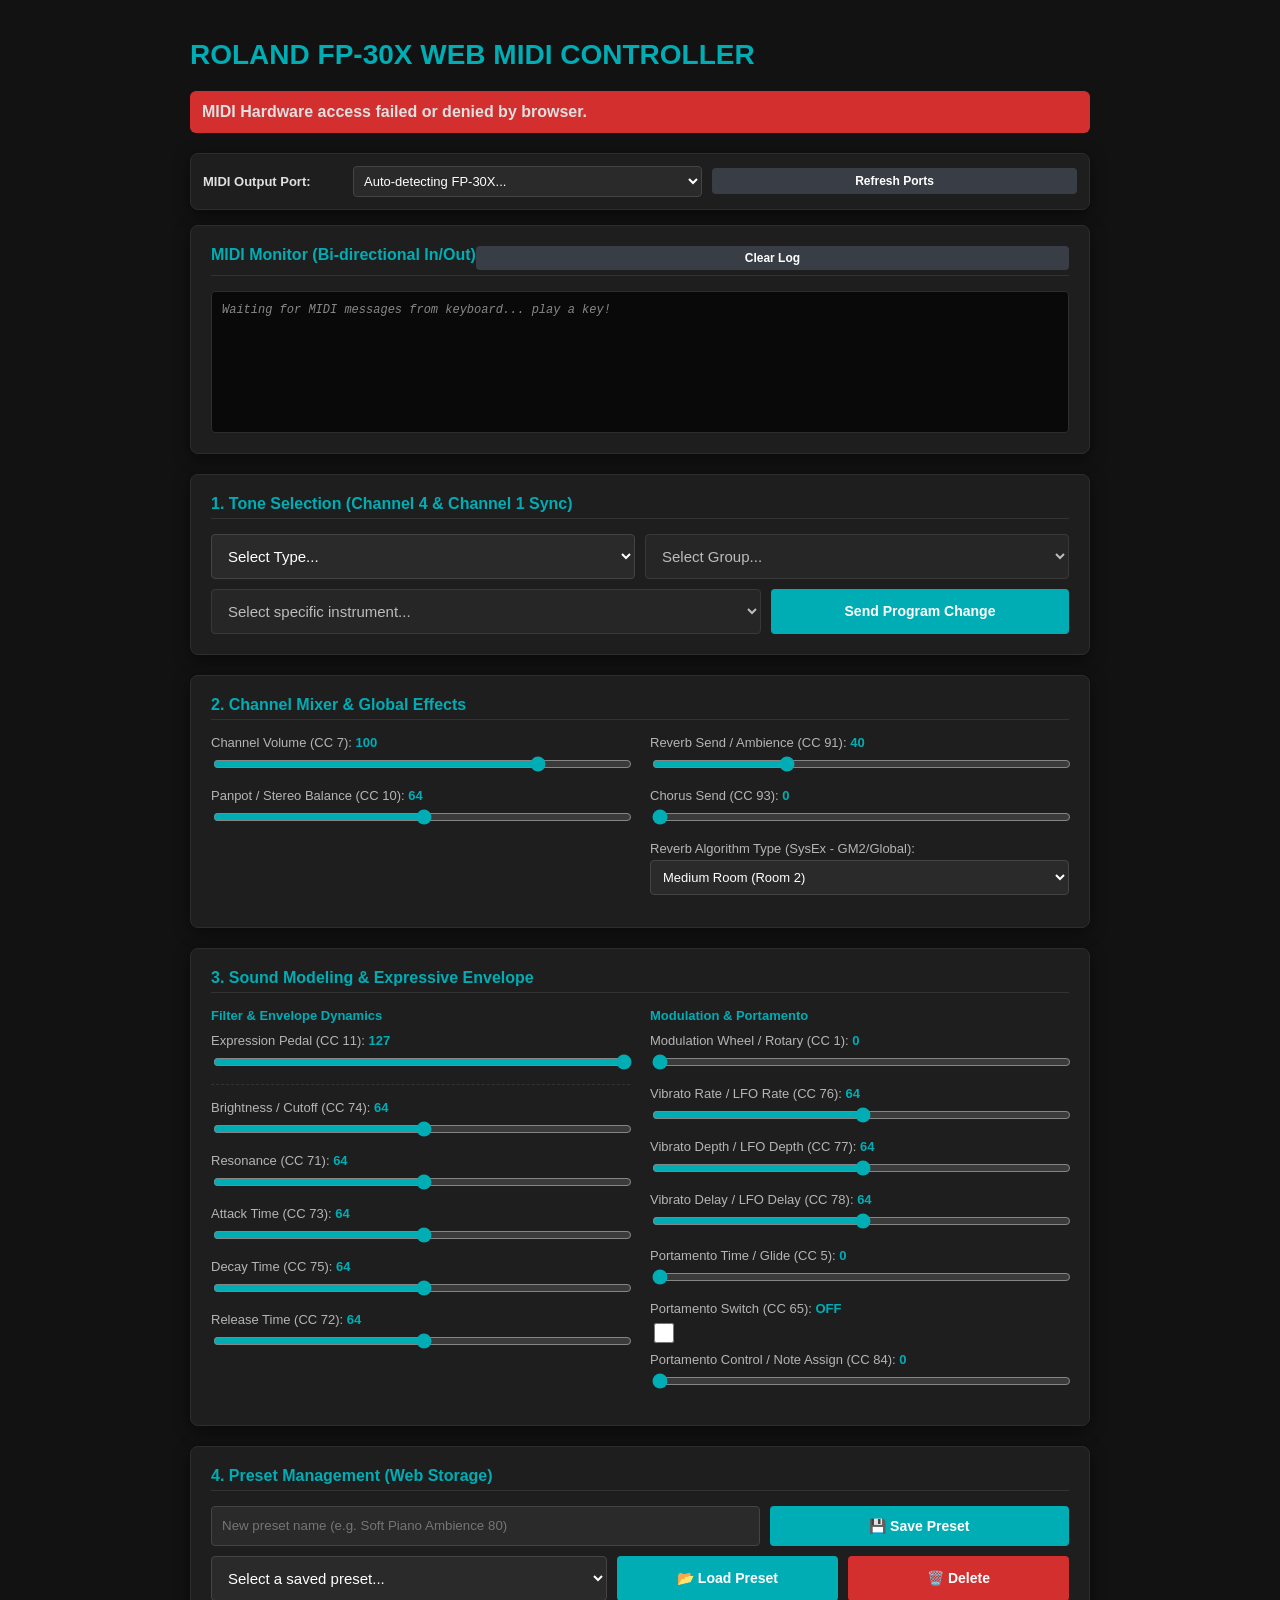
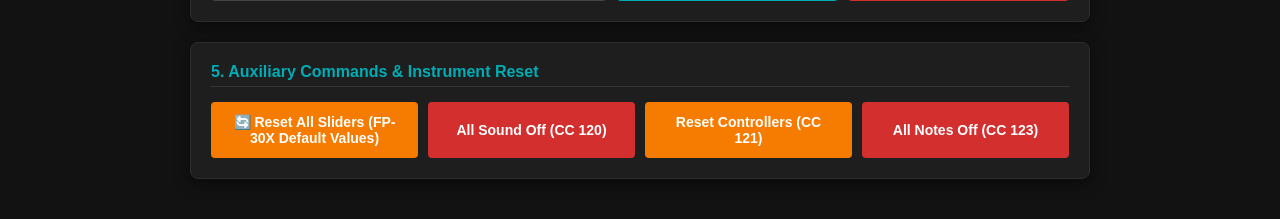
<file: index.html>
<!DOCTYPE html>
<html lang="en">
<head>
    <meta charset="UTF-8">
    <meta name="viewport" content="width=device-width, initial-scale=1.0">
    <title>Roland FP-30X Web Controller & Monitor</title>
    <link rel="stylesheet" href="style.css">
</head>
<body>

<div class="container">
    <h1>Roland FP-30X Web MIDI Controller</h1>
    <div id="status" class="status">Waiting for MIDI connection...</div>
    
    <div class="panel" style="margin-bottom: 15px; padding: 12px;">
        <div style="display: flex; gap: 10px; align-items: center;">
            <label style="font-weight: bold; min-width: 140px; font-size: 13px;">MIDI Output Port:</label>
            <select id="midiPortSelect" style="padding: 6px; font-size: 13px; flex: 1;">
                <option value="">Auto-detecting FP-30X...</option>
            </select>
            <button id="btnRefreshMidi" style="width: auto; padding: 6px 15px; font-size: 12px; background: #393e46; min-width: auto;">Refresh Ports</button>
        </div>
    </div>

    <!-- MIDI MONITOR (IN / OUT) -->
    <div class="panel">
        <div style="display: flex; justify-content: space-between; align-items: center; border-bottom: 1px solid #333; padding-bottom: 5px; margin-bottom: 15px;">
            <h2 style="border: none; margin: 0;">MIDI Monitor (Bi-directional In/Out)</h2>
            <button id="btnClearMonitor" style="width: auto; padding: 5px 15px; margin: 0; font-size: 12px; background: #393e46; min-width: auto;">Clear Log</button>
        </div>
        <div class="monitor-box" id="midiMonitorLog">
            <div class="monitor-row system-msg">Waiting for MIDI messages from keyboard... play a key!</div>
        </div>
    </div>

    <!-- SECTION 1: TONE SELECTION -->
    <div class="panel">
        <h2>1. Tone Selection (Channel 4 & Channel 1 Sync)</h2>
        <div class="row" style="display: flex; flex-direction: column; gap: 10px;">
            <div style="display: flex; gap: 10px;">
                <select id="macroTypeSelect">
                    <option value="">Select Type...</option>
                    <option value="Nativi">Native Instruments (SuperNATURAL)</option>
                    <option value="GM2">GM2 Instruments (General MIDI 2)</option>
                </select>
                <select id="groupSelect" disabled>
                    <option value="">Select Group...</option>
                </select>
            </div>
            <div style="display: flex; gap: 10px;">
                <select id="soundSelect" disabled style="flex: 2;">
                    <option value="">Select specific instrument...</option>
                </select>
                <button id="btnChangeSound" style="flex: 1;">Send Program Change</button>
            </div>
        </div>
    </div>

    <!-- SECTION 2: CHANNEL MIXER & EFFECTS -->
    <div class="panel">
        <h2>2. Channel Mixer & Global Effects</h2>
        <div class="grid-2">
            <div>
                <div class="slider-container" id="container_cc7">
                    <label class="reset-trigger">Channel Volume (CC 7): <span id="cc7_val">100</span></label>
                    <input type="range" id="cc7" min="0" max="127" value="100">
                </div>
                <div class="slider-container" id="container_cc10">
                    <label class="reset-trigger">Panpot / Stereo Balance (CC 10): <span id="cc10_val">64</span></label>
                    <input type="range" id="cc10" min="0" max="127" value="64">
                </div>
            </div>
            <div>
                <div class="slider-container" id="container_cc91">
                    <label class="reset-trigger">Reverb Send / Ambience (CC 91): <span id="cc91_val">40</span></label>
                    <input type="range" id="cc91" min="0" max="127" value="40">
                </div>
                <div class="slider-container" id="container_cc93">
                    <label class="reset-trigger">Chorus Send (CC 93): <span id="cc93_val">0</span></label>
                    <input type="range" id="cc93" min="0" max="127" value="0">
                </div>
                <div class="slider-container" style="margin-top: 10px;">
                    <label>Reverb Algorithm Type (SysEx - GM2/Global):</label>
                    <select id="reverbTypeSelect" style="padding: 8px; font-size: 13px;">
                        <option value="0">Small Room (Room 1)</option>
                        <option value="1" selected>Medium Room (Room 2)</option>
                        <option value="2">Large Room (Room 3)</option>
                        <option value="3">Medium Hall (Hall 1)</option>
                        <option value="4">Large Hall (Hall 2)</option>
                        <option value="8">Plate</option>
                    </select>
                </div>
            </div>
        </div>
    </div>

    <!-- SECTION 3: SOUND MODELING -->
    <div class="panel">
        <h2>3. Sound Modeling & Expressive Envelope</h2>
        <div class="grid-2">
            <div>
                <h3 style="font-size:13px; color:#00adb5; margin-top:0; margin-bottom:10px;">Filter & Envelope Dynamics</h3>
                <div class="slider-container" id="container_cc11" style="margin-bottom: 15px; border-bottom: 1px dashed #333; padding-bottom: 10px;">
                    <label class="reset-trigger">Expression Pedal (CC 11): <span id="cc11_val">127</span></label>
                    <input type="range" id="cc11" min="0" max="127" value="127">
                </div>
                <div class="slider-container" id="container_cc74">
                    <label class="reset-trigger">Brightness / Cutoff (CC 74): <span id="cc74_val">64</span></label>
                    <input type="range" id="cc74" min="0" max="127" value="64">
                </div>
                <div class="slider-container" id="container_cc71">
                    <label class="reset-trigger">Resonance (CC 71): <span id="cc71_val">64</span></label>
                    <input type="range" id="cc71" min="0" max="127" value="64">
                </div>
                <div class="slider-container" id="container_cc73">
                    <label class="reset-trigger">Attack Time (CC 73): <span id="cc73_val">64</span></label>
                    <input type="range" id="cc73" min="0" max="127" value="64">
                </div>
                <div class="slider-container" id="container_cc75">
                    <label class="reset-trigger">Decay Time (CC 75): <span id="cc75_val">64</span></label>
                    <input type="range" id="cc75" min="0" max="127" value="64">
                </div>
                <div class="slider-container" id="container_cc72">
                    <label class="reset-trigger">Release Time (CC 72): <span id="cc72_val">64</span></label>
                    <input type="range" id="cc72" min="0" max="127" value="64">
                </div>
            </div>
            <div>
                <h3 style="font-size:13px; color:#00adb5; margin-top:0; margin-bottom:10px;">Modulation & Portamento</h3>
                <div class="slider-container" id="container_cc1">
                    <label class="reset-trigger">Modulation Wheel / Rotary (CC 1): <span id="cc1_val">0</span></label>
                    <input type="range" id="cc1" min="0" max="127" value="0">
                </div>
                <div class="slider-container" id="container_cc76">
                    <label class="reset-trigger">Vibrato Rate / LFO Rate (CC 76): <span id="cc76_val">64</span></label>
                    <input type="range" id="cc76" min="0" max="127" value="64">
                </div>
                <div class="slider-container" id="container_cc77">
                    <label class="reset-trigger">Vibrato Depth / LFO Depth (CC 77): <span id="cc77_val">64</span></label>
                    <input type="range" id="cc77" min="0" max="127" value="64">
                </div>
                <div class="slider-container" id="container_cc78">
                    <label class="reset-trigger">Vibrato Delay / LFO Delay (CC 78): <span id="cc78_val">64</span></label>
                    <input type="range" id="cc78" min="0" max="127" value="64">
                </div>
                <div class="slider-container" id="container_cc5" style="margin-top:15px;">
                    <label class="reset-trigger">Portamento Time / Glide (CC 5): <span id="cc5_val">0</span></label>
                    <input type="range" id="cc5" min="0" max="127" value="0">
                </div>
                <div class="slider-container" id="container_cc65" style="margin-bottom:5px;">
                    <label class="reset-trigger">Portamento Switch (CC 65): <span id="cc65_val">OFF</span></label>
                    <input type="checkbox" id="cc65">
                </div>
                <div class="slider-container" id="container_cc84">
                    <label class="reset-trigger">Portamento Control / Note Assign (CC 84): <span id="cc84_val">0</span></label>
                    <input type="range" id="cc84" min="0" max="127" value="0">
                </div>
            </div>
        </div>
    </div>

    <!-- SECTION 4: PRESET MANAGEMENT -->
    <div class="panel">
        <h2>4. Preset Management (Web Storage)</h2>
        <div class="row" style="display: flex; gap: 10px; flex-wrap: wrap;">
            <input type="text" id="presetNameInput" placeholder="New preset name (e.g. Soft Piano Ambience 80)" style="flex: 2; padding: 10px; background: #2a2a2a; border: 1px solid #444; color: white; border-radius: 4px;">
            <button id="btnSavePreset" style="flex: 1;">💾 Save Preset</button>
        </div>
        <div class="row" style="display: flex; gap: 10px; margin-top: 10px; flex-wrap: wrap;">
            <select id="presetSelect" style="flex: 2;">
                <option value="">Select a saved preset...</option>
            </select>
            <button id="btnLoadPreset" style="flex: 1;">📂 Load Preset</button>
            <button id="btnDeletePreset" class="btn-danger" style="flex: 1; min-width: 100px;">🗑️ Delete</button>
        </div>
    </div>

    <!-- SECTION 5: AUXILIARY COMMANDS -->
    <div class="panel">
        <h2>5. Auxiliary Commands & Instrument Reset</h2>
        <div class="btn-group">
            <button id="btnResetAllSliders" class="btn-warn">🔄 Reset All Sliders (FP-30X Default Values)</button>
            <button id="btnAllSoundOff" class="btn-danger">All Sound Off (CC 120)</button>
            <button id="btnResetControllers" class="btn-warn">Reset Controllers (CC 121)</button>
            <button id="btnAllNotesOff" class="btn-danger">All Notes Off (CC 123)</button>
        </div>
    </div>

    <!-- SECTION 6: DRUM VISUALIZER PANELS -->
    <div id="drumVisualizer" class="panel hidden">
        <h2>6. Selected Drum Kit Key Map</h2>
        <p class="subtitle">Check physical key assignments for sampled percussion on your FP-30X</p>
        <select id="drumKeySelect"></select>
        <div class="table-responsive">
            <table id="drumTable">
                <thead>
                    <tr><th>Drum Set</th><th>Assigned Hardware Instrument</th></tr>
                </thead>
                <tbody></tbody>
            </table>
        </div>
    </div>
</div>

<script src="sounds-config.js"></script>
<script src="app.js"></script>
</body>
</html>
</file>
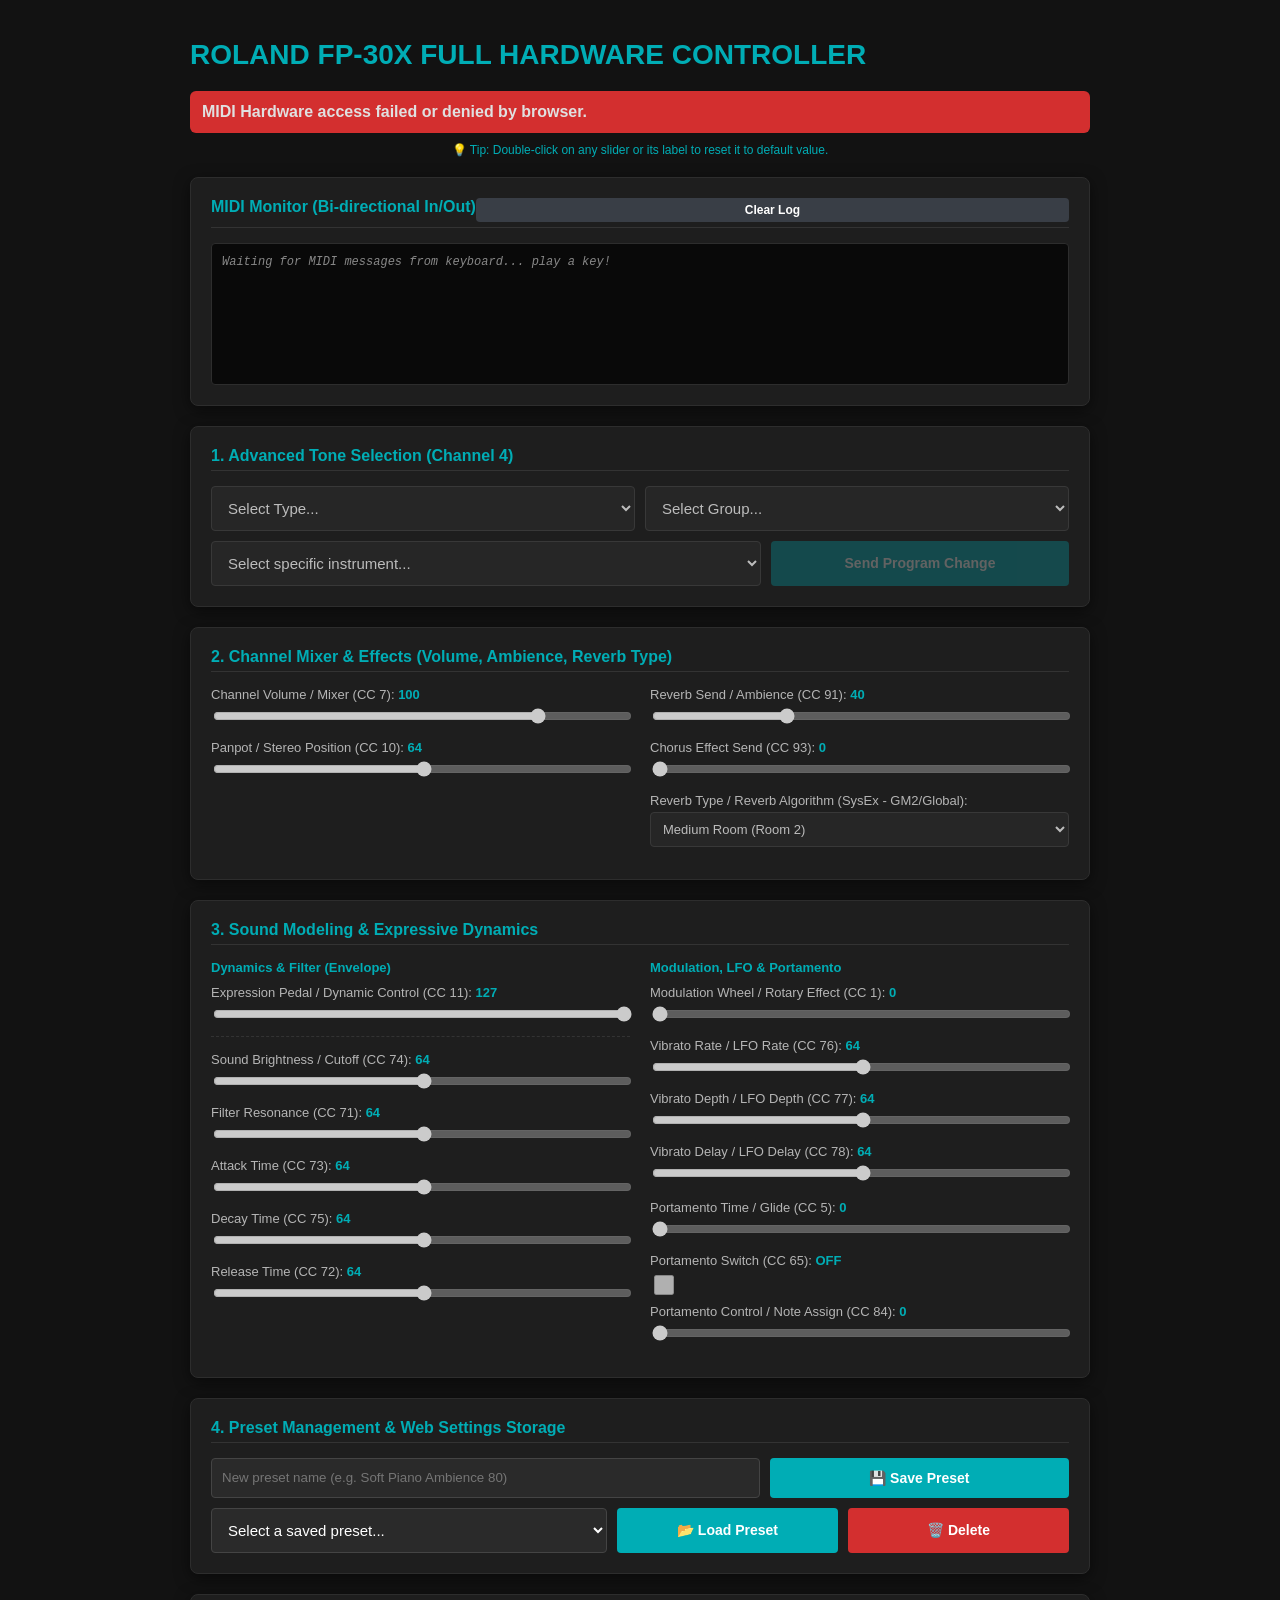
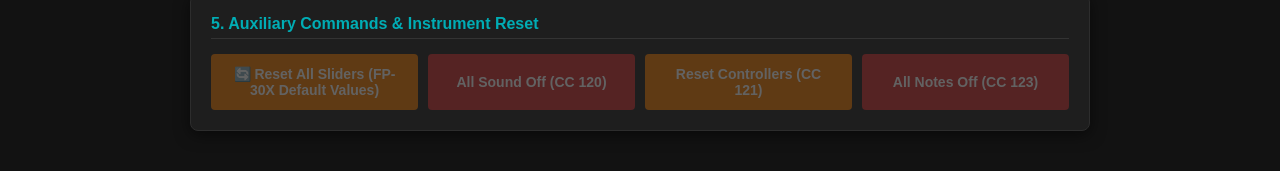
<file: fp30x.html>
<!DOCTYPE html>
<html lang="en">
<head>
    <meta charset="UTF-8">
    <meta name="viewport" content="width=device-width, initial-scale=1.0">
    <title>Roland FP-30X Web Controller & Monitor</title>
    <link rel="stylesheet" href="style.css">
</head>
<body>

<div class="container">
    <h1>Roland FP-30X Full Hardware Controller</h1>
    <div id="status" class="status">Waiting for MIDI connection...</div>
    <p class="subtitle" style="text-align: center; margin-bottom: 20px; color: #00adb5;">💡 Tip: Double-click on any slider or its label to reset it to default value.</p>

    <!-- INPUT MONITOR (CHANNEL 1) -->
    <div class="panel">
        <div style="display: flex; justify-content: space-between; align-items: center; border-bottom: 1px solid #333; padding-bottom: 5px; margin-bottom: 15px;">
            <h2 style="border: none; margin: 0;">MIDI Monitor (Bi-directional In/Out)</h2>
            <button id="btnClearMonitor" style="width: auto; padding: 5px 15px; margin: 0; font-size: 12px; background: #393e46;">Clear Log</button>
        </div>
        <div class="monitor-box" id="midiMonitorLog">
            <div class="monitor-row system-msg">Waiting for MIDI messages from keyboard... play a key!</div>
        </div>
    </div>

    <!-- SECTION 1: TONE & HIERARCHICAL SOUNDS -->
    <div class="panel">
        <h2>1. Advanced Tone Selection (Channel 4)</h2>
        <div class="row" style="display: flex; flex-direction: column; gap: 10px;">
            <div style="display: flex; gap: 10px;">
                <select id="macroTypeSelect" disabled>
                    <option value="">Select Type...</option>
                    <option value="Nativi">Native Instruments (SuperNATURAL)</option>
                    <option value="GM2">GM2 Instruments (General MIDI 2)</option>
                </select>
                <select id="groupSelect" disabled>
                    <option value="">Select Group...</option>
                </select>
            </div>
            <div style="display: flex; gap: 10px;">
                <select id="soundSelect" disabled style="flex: 2;">
                    <option value="">Select specific instrument...</option>
                </select>
                <button id="btnChangeSound" disabled style="flex: 1;">Send Program Change</button>
            </div>
        </div>
    </div>

    <!-- SECTION 2: CHANNEL MIXER & EFFECTS -->
    <div class="panel">
        <h2>2. Channel Mixer & Effects (Volume, Ambience, Reverb Type)</h2>
        <div class="grid-2">
            <div>
                <div class="slider-container" id="container_cc7">
                    <label class="reset-trigger">Channel Volume / Mixer (CC 7): <span id="cc7_val">100</span></label>
                    <input type="range" id="cc7" min="0" max="127" value="100" disabled>
                </div>
                <div class="slider-container" id="container_cc10">
                    <label class="reset-trigger">Panpot / Stereo Position (CC 10): <span id="cc10_val">64</span></label>
                    <input type="range" id="cc10" min="0" max="127" value="64" disabled>
                </div>
            </div>
            <div>
                <div class="slider-container" id="container_cc91">
                    <label class="reset-trigger">Reverb Send / Ambience (CC 91): <span id="cc91_val">40</span></label>
                    <input type="range" id="cc91" min="0" max="127" value="40" disabled>
                </div>
                <div class="slider-container" id="container_cc93">
                    <label class="reset-trigger">Chorus Effect Send (CC 93): <span id="cc93_val">0</span></label>
                    <input type="range" id="cc93" min="0" max="127" value="0" disabled>
                </div>
                <div class="slider-container" style="margin-top: 10px;">
                    <label>Reverb Type / Reverb Algorithm (SysEx - GM2/Global):</label>
                    <select id="reverbTypeSelect" disabled style="padding: 8px; font-size: 13px;">
                        <option value="0">Small Room (Room 1)</option>
                        <option value="1" selected>Medium Room (Room 2)</option>
                        <option value="2">Large Room (Room 3)</option>
                        <option value="3">Medium Hall (Hall 1)</option>
                        <option value="4">Large Hall (Hall 2)</option>
                        <option value="8">Plate</option>
                    </select>
                </div>
            </div>
        </div>
    </div>

    <!-- SECTION 3: SOUND MODELING & EXPRESSIVE DYNAMICS -->
    <div class="panel">
        <h2>3. Sound Modeling & Expressive Dynamics</h2>
        <div class="grid-2">
            <div>
                <h3 style="font-size:13px; color:#00adb5; margin-top:0; margin-bottom:10px;">Dynamics & Filter (Envelope)</h3>
                <div class="slider-container" id="container_cc11" style="margin-bottom: 15px; border-bottom: 1px dashed #333; padding-bottom: 10px;">
                    <label class="reset-trigger">Expression Pedal / Dynamic Control (CC 11): <span id="cc11_val">127</span></label>
                    <input type="range" id="cc11" min="0" max="127" value="127" disabled>
                </div>
                <div class="slider-container" id="container_cc74">
                    <label class="reset-trigger">Sound Brightness / Cutoff (CC 74): <span id="cc74_val">64</span></label>
                    <input type="range" id="cc74" min="0" max="127" value="64" disabled>
                </div>
                <div class="slider-container" id="container_cc71">
                    <label class="reset-trigger">Filter Resonance (CC 71): <span id="cc71_val">64</span></label>
                    <input type="range" id="cc71" min="0" max="127" value="64" disabled>
                </div>
                <div class="slider-container" id="container_cc73">
                    <label class="reset-trigger">Attack Time (CC 73): <span id="cc73_val">64</span></label>
                    <input type="range" id="cc73" min="0" max="127" value="64" disabled>
                </div>
                <div class="slider-container" id="container_cc75">
                    <label class="reset-trigger">Decay Time (CC 75): <span id="cc75_val">64</span></label>
                    <input type="range" id="cc75" min="0" max="127" value="64" disabled>
                </div>
                <div class="slider-container" id="container_cc72">
                    <label class="reset-trigger">Release Time (CC 72): <span id="cc72_val">64</span></label>
                    <input type="range" id="cc72" min="0" max="127" value="64" disabled>
                </div>
            </div>
            <div>
                <h3 style="font-size:13px; color:#00adb5; margin-top:0; margin-bottom:10px;">Modulation, LFO & Portamento</h3>
                <div class="slider-container" id="container_cc1">
                    <label class="reset-trigger">Modulation Wheel / Rotary Effect (CC 1): <span id="cc1_val">0</span></label>
                    <input type="range" id="cc1" min="0" max="127" value="0" disabled>
                </div>
                <div class="slider-container" id="container_cc76">
                    <label class="reset-trigger">Vibrato Rate / LFO Rate (CC 76): <span id="cc76_val">64</span></label>
                    <input type="range" id="cc76" min="0" max="127" value="64" disabled>
                </div>
                <div class="slider-container" id="container_cc77">
                    <label class="reset-trigger">Vibrato Depth / LFO Depth (CC 77): <span id="cc77_val">64</span></label>
                    <input type="range" id="cc77" min="0" max="127" value="64" disabled>
                </div>
                <div class="slider-container" id="container_cc78">
                    <label class="reset-trigger">Vibrato Delay / LFO Delay (CC 78): <span id="cc78_val">64</span></label>
                    <input type="range" id="cc78" min="0" max="127" value="64" disabled>
                </div>
                <div class="slider-container" id="container_cc5" style="margin-top:15px;">
                    <label class="reset-trigger">Portamento Time / Glide (CC 5): <span id="cc5_val">0</span></label>
                    <input type="range" id="cc5" min="0" max="127" value="0" disabled>
                </div>
                <div class="slider-container" id="container_cc65" style="margin-bottom:5px;">
                    <label class="reset-trigger">Portamento Switch (CC 65): <span id="cc65_val">OFF</span></label>
                    <input type="checkbox" id="cc65" disabled>
                </div>
                <div class="slider-container" id="container_cc84">
                    <label class="reset-trigger">Portamento Control / Note Assign (CC 84): <span id="cc84_val">0</span></label>
                    <input type="range" id="cc84" min="0" max="127" value="0" disabled>
                </div>
            </div>
        </div>
    </div>

    <!-- SECTION 4: PRESET MANAGEMENT & WEB SETTINGS STORAGE -->
    <div class="panel">
        <h2>4. Preset Management & Web Settings Storage</h2>
        <div class="row" style="display: flex; gap: 10px; flex-wrap: wrap;">
            <input type="text" id="presetNameInput" placeholder="New preset name (e.g. Soft Piano Ambience 80)" style="flex: 2; padding: 10px; background: #2a2a2a; border: 1px solid #444; color: white; border-radius: 4px;">
            <button id="btnSavePreset" style="flex: 1;">💾 Save Preset</button>
        </div>
        <div class="row" style="display: flex; gap: 10px; margin-top: 10px; flex-wrap: wrap;">
            <select id="presetSelect" style="flex: 2;">
                <option value="">Select a saved preset...</option>
            </select>
            <button id="btnLoadPreset" style="flex: 1;">📂 Load Preset</button>
            <button id="btnDeletePreset" class="btn-danger" style="flex: 1; min-width: 100px;">🗑️ Delete</button>
        </div>
    </div>

    <!-- SECTION 5: AUXILIARY COMMANDS & INSTRUMENT RESET -->
    <div class="panel">
        <h2>5. Auxiliary Commands & Instrument Reset</h2>
        <div class="btn-group">
            <button id="btnResetAllSliders" class="btn-warn" disabled>🔄 Reset All Sliders (FP-30X Default Values)</button>
            <button id="btnAllSoundOff" class="btn-danger" disabled>All Sound Off (CC 120)</button>
            <button id="btnResetControllers" class="btn-warn" disabled>Reset Controllers (CC 121)</button>
            <button id="btnAllNotesOff" class="btn-danger" disabled>All Notes Off (CC 123)</button>
        </div>
    </div>

    <!-- SECTION 6: DRUM VISUALIZER PANELS -->
    <div id="drumVisualizer" class="panel hidden">
        <h2>6. Selected Drum Kit Key Map</h2>
        <p class="subtitle">Check physical key assignments for sampled percussion on your FP-30X</p>
        <select id="drumKeySelect" disabled></select>
        <div class="table-responsive">
            <table id="drumTable">
                <thead>
                    <tr><th>Drum Set</th><th>Assigned Hardware Instrument</th></tr>
                </thead>
                <tbody></tbody>
            </table>
        </div>
    </div>
</div>

<script src="sounds-config.js"></script>
<script src="app.js"></script>
</body>
</html>
</file>
<file: style.css>
body {
    font-family: 'Segoe UI', -apple-system, BlinkMacSystemFont, sans-serif;
    background: #121212;
    color: #e0e0e0;
    padding: 20px;
    margin: 0;
}

.container {
    max-width: 900px;
    margin: 0 auto;
}

h1 {
    color: #00adb5;
    font-size: 28px;
    margin-bottom: 20px;
    text-transform: uppercase;
}

h2 {
    font-size: 16px;
    color: #00adb5;
    margin-top: 0;
    margin-bottom: 15px;
    border-bottom: 1px solid #333;
    padding-bottom: 5px;
    text-align: left;
}

.panel {
    background: #1e1e1e;
    padding: 20px;
    border-radius: 8px;
    box-shadow: 0 4px 15px rgba(0,0,0,0.5);
    margin-bottom: 20px;
    border: 1px solid #2d2d2d;
}

.grid-2 {
    display: grid;
    grid-template-columns: 1fr 1fr;
    gap: 20px;
}

@media(max-width: 768px) {
    .grid-2 { grid-template-columns: 1fr; }
}

.status {
    margin-bottom: 20px;
    padding: 12px;
    border-radius: 6px;
    font-weight: bold;
    background: #393e46;
}

.slider-container {
    text-align: left;
    margin-bottom: 12px;
}

.slider-container label {
    display: block;
    font-size: 13px;
    color: #b5b5b5;
    margin-bottom: 4px;
}

.slider-container label span {
    font-weight: bold;
    color: #00adb5;
}

input[type=range] {
    width: 100%;
    background: #333;
    accent-color: #00adb5;
}

input[type=checkbox] {
    width: 20px;
    height: 20px;
    accent-color: #00adb5;
}

.btn-group {
    display: flex;
    gap: 10px;
    flex-wrap: wrap;
}

button {
    background: #00adb5;
    color: white;
    border: none;
    padding: 12px 18px;
    border-radius: 4px;
    cursor: pointer;
    font-size: 14px;
    font-weight: bold;
    flex: 1;
    min-width: 200px;
    transition: filter 0.2s;
}

button:hover:not(:disabled) { filter: brightness(1.2); }
button:disabled { opacity: 0.3; cursor: not-allowed; }

.btn-danger { background: #d32f2f; }
.btn-warn { background: #f57c00; }

select {
    padding: 12px;
    background: #2a2a2a;
    color: white;
    border: 1px solid #444;
    border-radius: 4px;
    font-size: 15px;
    width: 100%;
}

.row {
    display: flex;
    gap: 15px;
}
.row select { flex: 2; }
.row button { flex: 1; margin-top: 0; }

optgroup { background: #1e1e1e; color: #00adb5; }
optgroup option { color: #fff; }
.hidden { display: none; }
.subtitle { font-size: 12px; color: #888; text-align: left; margin-top: -10px; }
table { width: 100%; border-collapse: collapse; text-align: left; margin-top: 15px; font-size: 13px;}
th, td { padding: 8px; border-bottom: 1px solid #333; }
th { background: #2a2a2a; color: #00adb5; }

.monitor-box {
    background: #090909;
    border: 1px solid #2d2d2d;
    border-radius: 4px;
    height: 120px;
    overflow-y: auto;
    padding: 10px;
    text-align: left;
    font-family: 'Courier New', Courier, monospace;
    font-size: 12px;
}

.monitor-row {
    margin-bottom: 4px;
    line-height: 1.4;
}

.note-on { color: #4caf50; }
.note-off { color: #f44336; }
.cc-msg { color: #ffeb3b; }
.pb-msg { color: #2196f3; }
.system-msg { color: #888; font-style: italic; }
</file>
